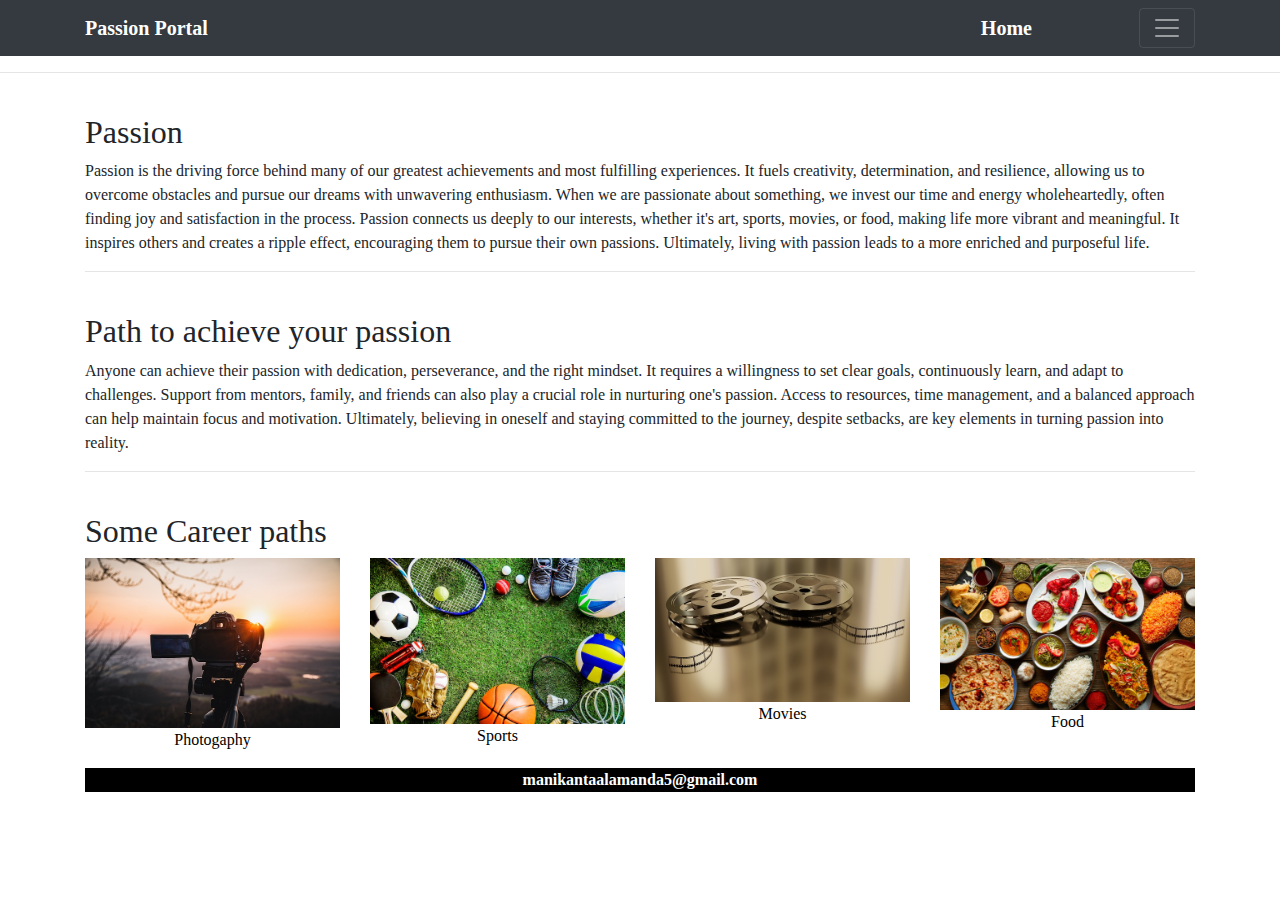
<file: index.html>
<!DOCTYPE html>
<html lang="en">
<head>
    <meta charset="UTF-8">
    <meta name="viewport" content="width=device-width, initial-scale=1.0">
    <title>Document</title>
    <link rel="stylesheet" href="index.css">
    <link rel="stylesheet" href="https://maxcdn.bootstrapcdn.com/bootstrap/4.5.2/css/bootstrap.min.css">
</head>
<style>
    body{
        font-family: serif;
    }
    </style>
<body>
    <nav class="navbar navbar-expand-xs navbar-dark bg-dark sticky-navbar nav_body">
        <div class="container">
            <a href="#" class="navbar-brand"><b>Passion Portal</b></a>
            <a href="index.html" class="navbar-brand home">Home</a>
            
            <button class="navbar-toggler" type="button" data-toggle="collapse" data-target="#navbarNav"  >
                <span class="navbar-toggler-icon"></span>
            </button>
            <div class="collapse navbar-collapse" id="navbarNav">
                <ul class="navbar-nav">
                    
                    <li class="nav-item">
                        <a href="photography.html" class="nav-link active">Photogaphy</a>
                    </li>
                    <li class="nav-item">
                        <a href="sports.html" class="nav-link">Sports</a>
                    </li>
                    <li class="nav-item">
                        <a href="movies.html" class="nav-link">Movies</a>
                    </li>
                    <li class="nav-item">
                        <a href="food.html" class="nav-link">Food</a>
                    </li>
                </ul>
            </div>
        </div>
    </nav><hr>
    <br>
    <div class="container">
        <h2>Passion</h2>
        <p>Passion is the driving force behind many of our greatest achievements and most fulfilling experiences. It fuels creativity, determination, and resilience, allowing us to overcome obstacles and pursue our dreams with unwavering enthusiasm. When we are passionate about something, we invest our time and energy wholeheartedly, often finding joy and satisfaction in the process. Passion connects us deeply to our interests, whether it's art, sports, movies, or food, making life more vibrant and meaningful. It inspires others and creates a ripple effect, encouraging them to pursue their own passions. Ultimately, living with passion leads to a more enriched and purposeful life.
        </p>
        <hr>
        <br>
        <h2>Path to achieve your passion</h2>
        <p>Anyone can achieve their passion with dedication, perseverance, and the right mindset. It requires a willingness to set clear goals, continuously learn, and adapt to challenges. Support from mentors, family, and friends can also play a crucial role in nurturing one's passion. Access to resources, time management, and a balanced approach can help maintain focus and motivation. Ultimately, believing in oneself and staying committed to the journey, despite setbacks, are key elements in turning passion into reality.</p>
        <hr>
        <br>
        <h2>Some Career paths</h2>
        </div>
        <div class="container">
            <div class="row">
            <div class="col-lg-3 col-md-6" ><a href="photography.html"> <img src="photography.jpg"  alt="Photogaphy" class="image-fluid image"><p class="names">Photogaphy</p></a></div>
            <div class="col-lg-3 col-md-6" ><a href="sports.html"><img src="sports.jpeg" alt="Sports" class="image-fluid image"><p class="names">Sports</p></a></div>
            <div class="col-lg-3 col-md-6" ><a href="movies.html"><img src="movie_roll.jpg" alt="Movies" class="image-fluid image"><p class="names">Movies</p></a></div>
            <div class="col-lg-3 col-md-6" ><a href="food.html"><img src="food-.jpg" alt="Food" class="image-fluid image"><p class="names">Food</p></a>
            </div>
          </div>
          
          </div>
          <div class="container"><p class="email">manikantaalamanda5@gmail.com</p></div>
   </body>
   <script src="https://code.jquery.com/jquery-3.5.1.slim.min.js"></script>
   <script src="https://cdn.jsdelivr.net/npm/@popperjs/core@2.9.2/dist/umd/popper.min.js"></script>
   <script src="https://maxcdn.bootstrapcdn.com/bootstrap/4.5.2/js/bootstrap.min.js"></script>

</html>
</file>
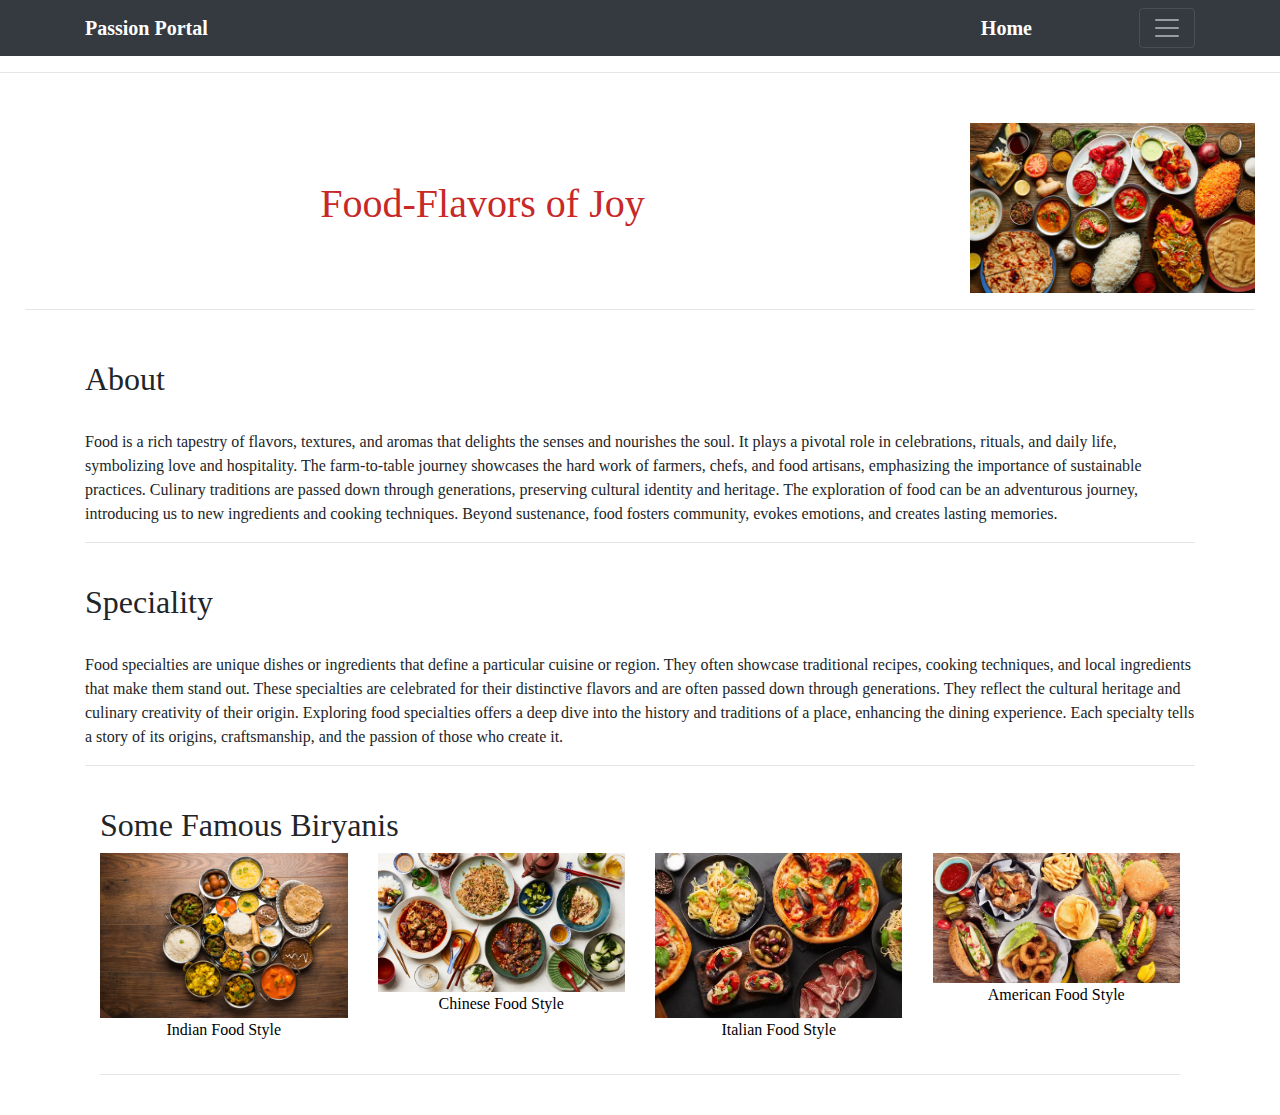
<file: food.html>
<!DOCTYPE html>
<html lang="en">
<head>
    <meta charset="UTF-8">
    <meta name="viewport" content="width=device-width, initial-scale=1.0">
    <title>Food</title>
    <link href="https://stackpath.bootstrapcdn.com/bootstrap/4.5.2/css/bootstrap.min.css" rel="stylesheet">
    <link rel="stylesheet" href="index.css">
</head>
<body>
    <nav class="navbar navbar-expand-xs navbar-dark bg-dark sticky-navbar nav_body">
        <div class="container">
            <a href="#" class="navbar-brand"><b>Passion Portal</b></a>
            <a href="index.html" class="navbar-brand home">Home</a>
            
            <button class="navbar-toggler" type="button" data-toggle="collapse" data-target="#navbarNav" aria-controls="navbarNav" aria-expanded="false" aria-label="Toggle navigation">
                <span class="navbar-toggler-icon"></span>
            </button>
            <div class="collapse navbar-collapse" id="navbarNav">
                <ul class="navbar-nav">
                    <li class="nav-item">
                        <a href="photography.html" class="nav-link ">Photogaphy</a>
                    </li>
                    <li class="nav-item">
                        <a href="sports.html" class="nav-link">Sports</a>
                    </li>
                    <li class="nav-item">
                        <a href="movies.html" class="nav-link">Movies</a>
                    </li>
                    <li class="nav-item">
                        <a href="food.html" class="nav-link active">Food</a>
                    </li>
                </ul>
            </div>
        </div>
    </nav><hr>
    <br>
    <div class="head">
        <div class="container-fluid">
            <div class="row">
                <div class="col-sm-9 col-12 biriyani">
                    <h1 class="biriyani_title">Food-Flavors of Joy</h1>
                </div>
                <div class="col-sm-3 col-12">
                    <img src="food-.jpg" class="img-fluid image" alt="Food">
                </div>
            </div>
            <hr>
        </div>
    </div>
    <br>
    <div class="biriyanibody">
        <div class="container"><h2>About</h2><br>
       <p> Food is a rich tapestry of flavors, textures, and aromas that delights the senses and nourishes the soul. It plays a pivotal role in celebrations, rituals, and daily life, symbolizing love and hospitality. The farm-to-table journey showcases the hard work of farmers, chefs, and food artisans, emphasizing the importance of sustainable practices. Culinary traditions are passed down through generations, preserving cultural identity and heritage. The exploration of food can be an adventurous journey, introducing us to new ingredients and cooking techniques. Beyond sustenance, food fosters community, evokes emotions, and creates lasting memories.
       </p><div>
    <hr>
    <br>

    <h2>Speciality</h2><br>
    <p>Food specialties are unique dishes or ingredients that define a particular cuisine or region. They often showcase traditional recipes, cooking techniques, and local ingredients that make them stand out. These specialties are celebrated for their distinctive flavors and are often passed down through generations. They reflect the cultural heritage and culinary creativity of their origin. Exploring food specialties offers a deep dive into the history and traditions of a place, enhancing the dining experience. Each specialty tells a story of its origins, craftsmanship, and the passion of those who create it.
    </p>
<hr>
<br>

<div class="container">
    <h2>Some Famous Biryanis</h2>
    <div class="row">
        <div class="col-lg-3 col-md-6">
            <img src="indian_style.jpg" class="img-fluid" alt="Indian Food Style">
            <p class="names">Indian Food Style</p>
        </div>
        <div class="col-lg-3 col-md-6">
            <img src="chinese_foodstyle.jpg" class="img-fluid" alt="Chinese Food Style">
            <p class="names">Chinese Food Style</p>
        </div>
        <div class="col-lg-3 col-md-6">
            <img src="italian.webp" class="img-fluid" alt="Italian Food Style">
            <p class="names">Italian Food Style</p>
        </div>
        <div class="col-lg-3 col-md-6">
            <img src="americal_foodstyle.jpg" class="img-fluid" alt="American Food Style">
            <p class="names">American Food Style</p>
        </div>
    </div>
    <hr>
<br>
</div>
<script src="https://code.jquery.com/jquery-3.5.1.slim.min.js"></script>
<script src="https://cdn.jsdelivr.net/npm/@popperjs/core@2.9.2/dist/umd/popper.min.js"></script>
<script src="https://maxcdn.bootstrapcdn.com/bootstrap/4.5.2/js/bootstrap.min.js"></script>

</body>
</html>
</file>
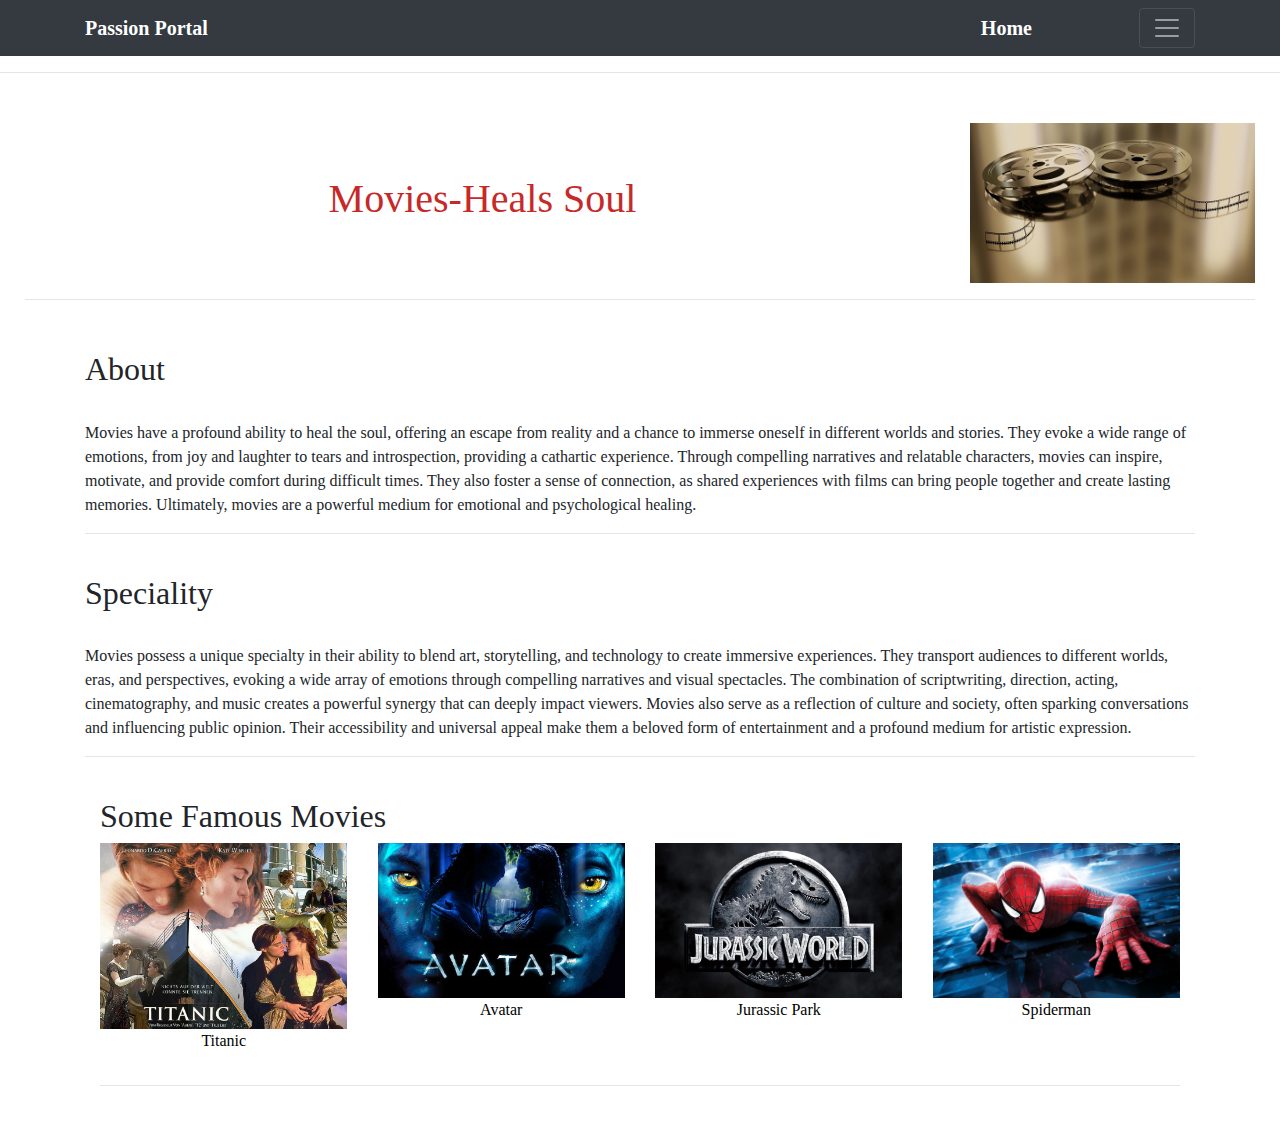
<file: movies.html>
<!DOCTYPE html>
<html lang="en">
<head>
    <meta charset="UTF-8">
    <meta name="viewport" content="width=device-width, initial-scale=1.0">
    <title>Movies</title>
    <link href="https://stackpath.bootstrapcdn.com/bootstrap/4.5.2/css/bootstrap.min.css" rel="stylesheet">
    <link rel="stylesheet" href="index.css">
</head>
<body>
    <nav class="navbar navbar-expand-xs navbar-dark bg-dark sticky-navbar nav_body">
        <div class="container">
            <a href="#" class="navbar-brand"><b>Passion Portal</b></a>
            <a href="index.html" class="navbar-brand home">Home</a>
            
            <button class="navbar-toggler" type="button" data-toggle="collapse" data-target="#navbarNav" aria-controls="navbarNav" aria-expanded="false" aria-label="Toggle navigation">
                <span class="navbar-toggler-icon"></span>
            </button>
            <div class="collapse navbar-collapse" id="navbarNav">
                <ul class="navbar-nav">
                    <li class="nav-item">
                        <a href="photography.html" class="nav-link ">Photogaphy</a>
                    </li>
                    <li class="nav-item">
                        <a href="sports.html" class="nav-link">Sports</a>
                    </li>
                    <li class="nav-item">
                        <a href="movies.html" class="nav-link active">Movies</a>
                    </li>
                    <li class="nav-item">
                        <a href="food.html" class="nav-link">Food</a>
                    </li>
                </ul>
            </div>
        </div>
    </nav><hr>
    <br>
    <div class="head">
        <div class="container-fluid">
            <div class="row">
                <div class="col-sm-9 col-12 biriyani">
                    <h1 class="biriyani_title">Movies-Heals Soul</h1>
                </div>
                <div class="col-sm-3 col-12">
                    <img src="movie_roll.jpg" class="img-fluid image" alt="Biriyani">
                </div>
            </div>
            <hr>
        </div>
    </div>
    <br>
    <div class="biriyanibody">
        <div class="container"><h2>About</h2><br>
       <p>Movies have a profound ability to heal the soul, offering an escape from reality and a chance to immerse oneself in different worlds and stories. They evoke a wide range of emotions, from joy and laughter to tears and introspection, providing a cathartic experience. Through compelling narratives and relatable characters, movies can inspire, motivate, and provide comfort during difficult times. They also foster a sense of connection, as shared experiences with films can bring people together and create lasting memories. Ultimately, movies are a powerful medium for emotional and psychological healing. </p><div>
    <hr>
    <br>

    <h2>Speciality</h2><br>
    <p>Movies possess a unique specialty in their ability to blend art, storytelling, and technology to create immersive experiences. They transport audiences to different worlds, eras, and perspectives, evoking a wide array of emotions through compelling narratives and visual spectacles. The combination of scriptwriting, direction, acting, cinematography, and music creates a powerful synergy that can deeply impact viewers. Movies also serve as a reflection of culture and society, often sparking conversations and influencing public opinion. Their accessibility and universal appeal make them a beloved form of entertainment and a profound medium for artistic expression.</p>
<hr>
<br>

<div class="container">
    <h2>Some Famous Movies</h2>
    <div class="row">
        <div class="col-lg-3 col-md-6">
            <img src="titanic.jpg" class="img-fluid" alt="Titanic Movie">
            <p class="names">Titanic</p>
        </div>
        <div class="col-lg-3 col-md-6">
            <img src="avatar.jpg" class="img-fluid" alt="Avatar">
            <p class="names">Avatar</p>
        </div>
        <div class="col-lg-3 col-md-6">
            <img src="jurassic_park.jpeg" class="img-fluid" alt="jurassic_park">
            <p class="names">Jurassic Park</p>
        </div>
        <div class="col-lg-3 col-md-6">
            <img src="spiderman.jpg" class="img-fluid" alt="Pakistani Biryani">
            <p class="names">Spiderman</p>
        </div>
    </div>
    <hr>
<br>
</div>
<script src="https://code.jquery.com/jquery-3.5.1.slim.min.js"></script>
<script src="https://cdn.jsdelivr.net/npm/@popperjs/core@2.9.2/dist/umd/popper.min.js"></script>
<script src="https://maxcdn.bootstrapcdn.com/bootstrap/4.5.2/js/bootstrap.min.js"></script>

</body>
</html>
</file>
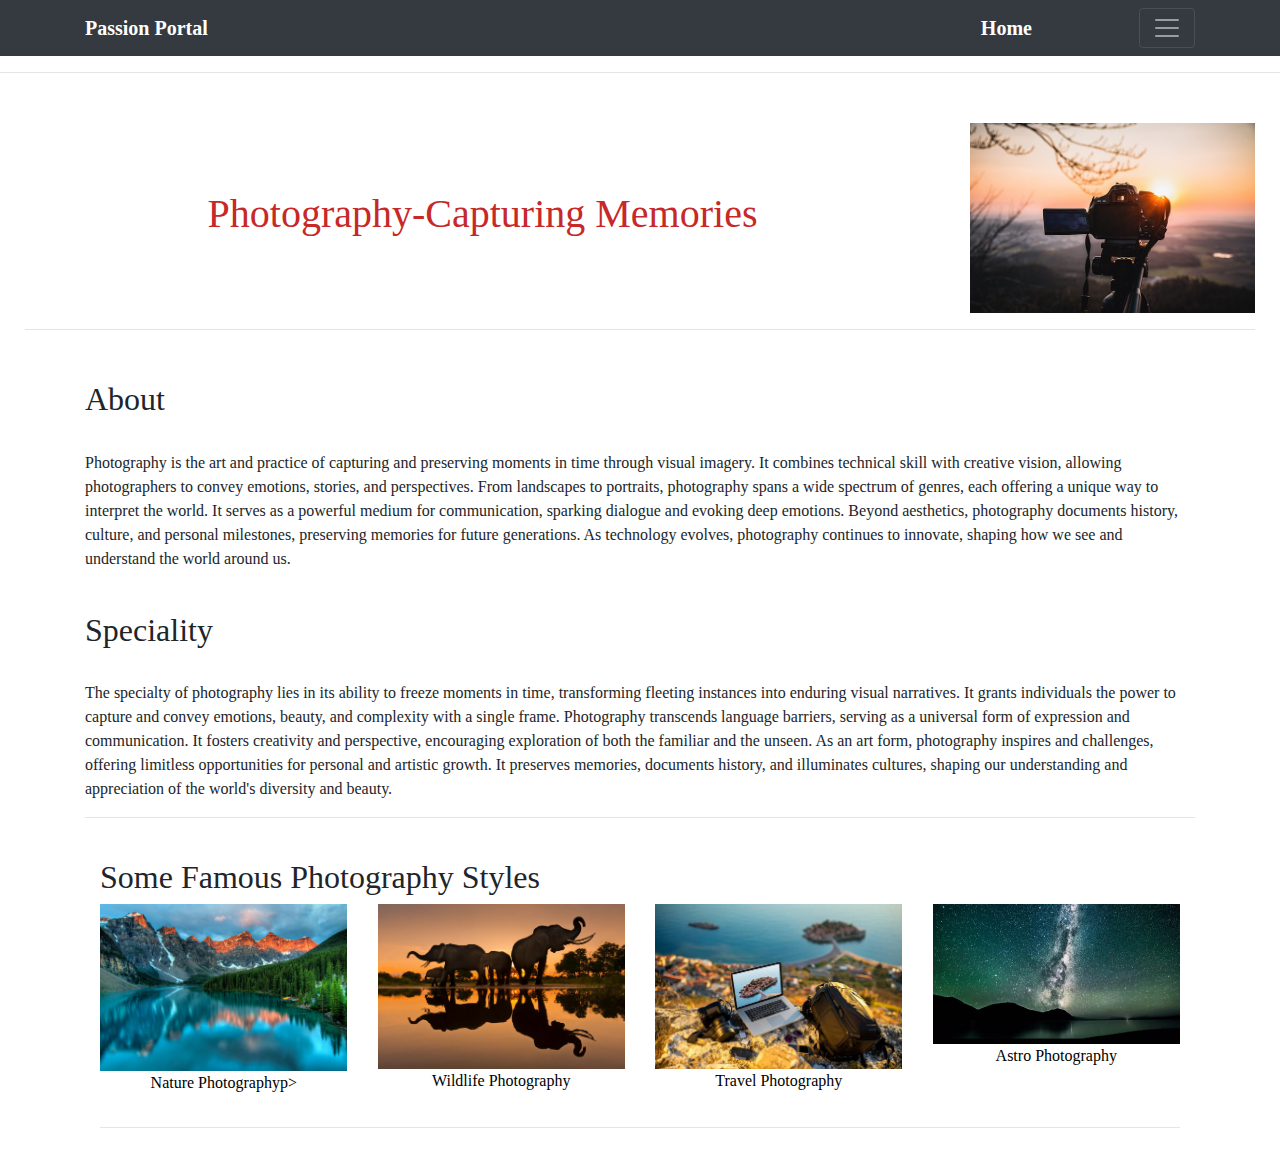
<file: photography.html>
<!DOCTYPE html>
<html lang="en">
<head>
    <meta charset="UTF-8">
    <meta name="viewport" content="width=device-width, initial-scale=1.0">
    <title>Photography</title>
    <link href="https://stackpath.bootstrapcdn.com/bootstrap/4.5.2/css/bootstrap.min.css" rel="stylesheet">
    <link rel="stylesheet" href="index.css">
</head>
<body>
    <nav class="navbar navbar-expand-xs navbar-dark bg-dark sticky-navbar nav_body">
        <div class="container">
            <a href="#" class="navbar-brand"><b>Passion Portal</b></a>
            <a href="index.html" class="navbar-brand home">Home</a>
            
            <button class="navbar-toggler" type="button" data-toggle="collapse" data-target="#navbarNav" aria-controls="navbarNav" aria-expanded="false" aria-label="Toggle navigation">
                <span class="navbar-toggler-icon"></span>
            </button>
            <div class="collapse navbar-collapse" id="navbarNav">
                <ul class="navbar-nav">
                    <li class="nav-item">
                        <a href="photography.html" class="nav-link active">Photogaphy</a>
                    </li>
                    <li class="nav-item">
                        <a href="sports.html" class="nav-link">Sports</a>
                    </li>
                    <li class="nav-item">
                        <a href="movies.html" class="nav-link">Movies</a>
                    </li>
                    <li class="nav-item">
                        <a href="food.html" class="nav-link">Food</a>
                    </li>
                </ul>
            </div>
        </div>
    </nav><hr>
    <br>
    
    <div class="head">
        <div class="container-fluid">
            <div class="row">
                <div class="col-sm-9 col-12 biriyani">
                    <h1 class="biriyani_title">Photography-Capturing Memories</h1>
                </div>
                <div class="col-sm-3 col-12">
                    <img src="photography.jpg" class="img-fluid image" alt="Biriyani">
                </div>
            </div>
            <hr>
        </div>
    </div>
    <br>
    <div class="biriyanibody">
        <div class="container"><h2>About</h2><br>
       <p>Photography is the art and practice of capturing and preserving moments in time through visual imagery. It combines technical skill with creative vision, allowing photographers to convey emotions, stories, and perspectives. From landscapes to portraits, photography spans a wide spectrum of genres, each offering a unique way to interpret the world. It serves as a powerful medium for communication, sparking dialogue and evoking deep emotions. Beyond aesthetics, photography documents history, culture, and personal milestones, preserving memories for future generations. As technology evolves, photography continues to innovate, shaping how we see and understand the world around us.
       </p> <br>

    <h2>Speciality</h2><br>
    <p>The specialty of photography lies in its ability to freeze moments in time, transforming fleeting instances into enduring visual narratives. It grants individuals the power to capture and convey emotions, beauty, and complexity with a single frame. Photography transcends language barriers, serving as a universal form of expression and communication. It fosters creativity and perspective, encouraging exploration of both the familiar and the unseen. As an art form, photography inspires and challenges, offering limitless opportunities for personal and artistic growth. It preserves memories, documents history, and illuminates cultures, shaping our understanding and appreciation of the world's diversity and beauty.</p>
<hr>
<br>

<div class="container">
    <h2>Some Famous Photography Styles</h2>
    <div class="row">
        <div class="col-lg-3 col-md-6">
            <img src="nature_photography.jpg" class="img-fluid" alt="Nature Photography">
            <p class="names">Nature Photographyp>
        </div>
        <div class="col-lg-3 col-md-6">
            <img src="wildlife_photography.jpeg" class="img-fluid" alt="Wildlife Photography">
            <p class="names">Wildlife Photography</p>
        </div>
        <div class="col-lg-3 col-md-6">
            <img src="travel_photography.jpg" class="img-fluid" alt="Travel Photography">
            <p class="names">Travel Photography</p>
        </div>
        <div class="col-lg-3 col-md-6">
            <img src="astro_photography.jpg" class="img-fluid" alt="Astro Photography">
            <p class="names">Astro Photography</p>
        </div>
    </div>
    <hr>
<br>
</div>
<script src="https://code.jquery.com/jquery-3.5.1.slim.min.js"></script>
<script src="https://cdn.jsdelivr.net/npm/@popperjs/core@2.9.2/dist/umd/popper.min.js"></script>
<script src="https://maxcdn.bootstrapcdn.com/bootstrap/4.5.2/js/bootstrap.min.js"></script>

</body>
</html>
</file>
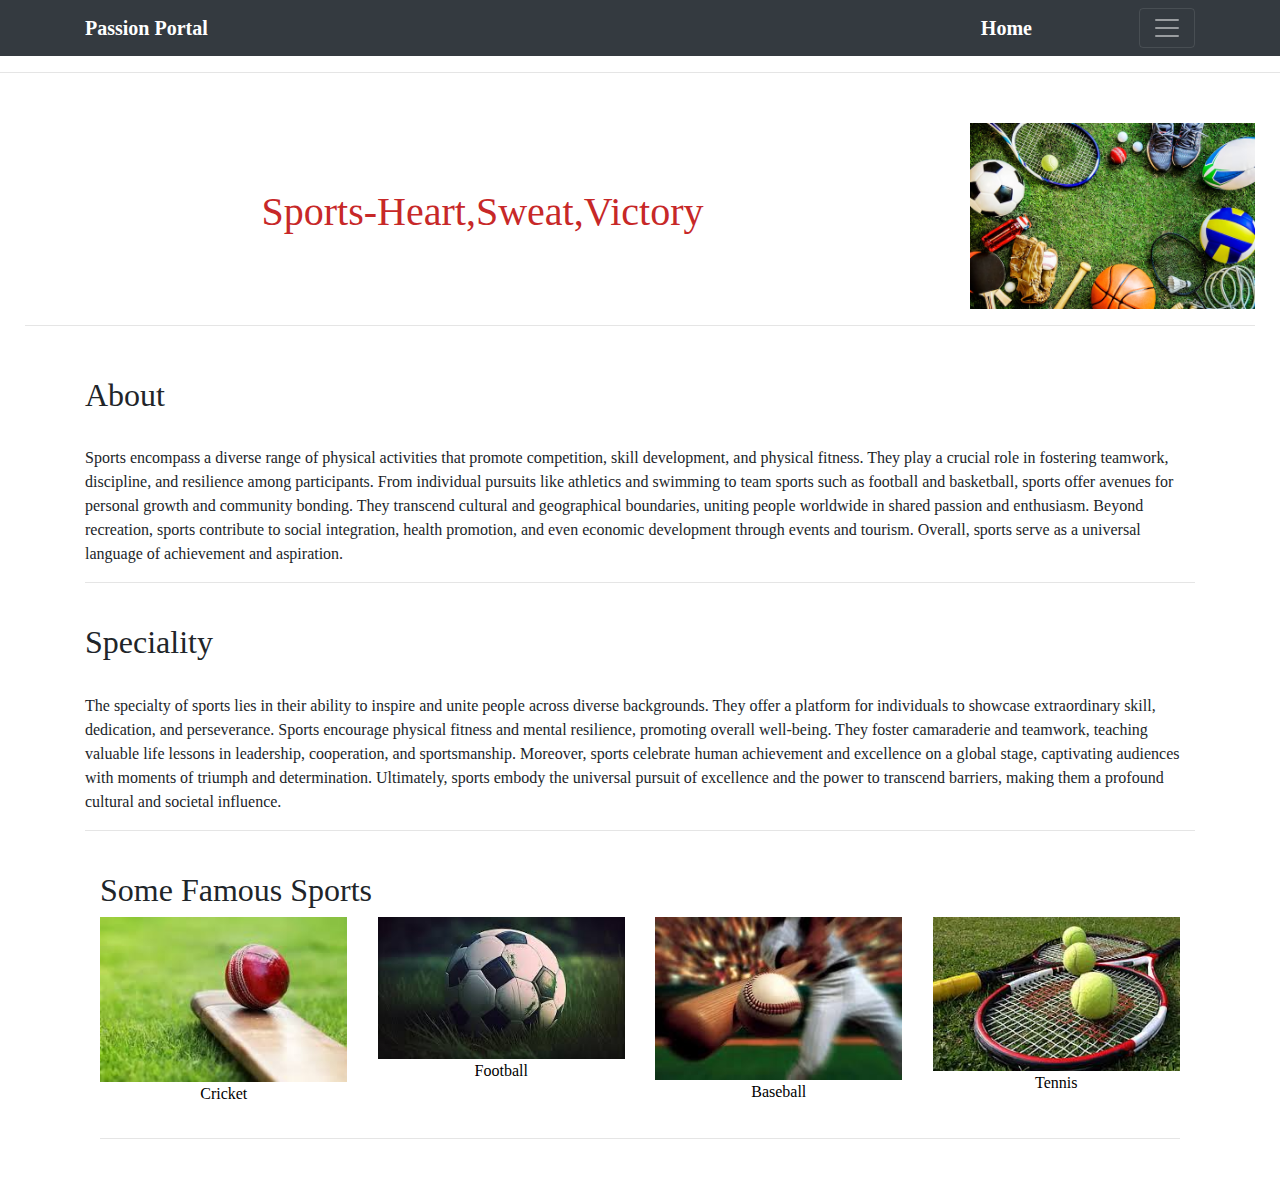
<file: sports.html>
<!DOCTYPE html>
<html lang="en">
<head>
    <meta charset="UTF-8">
    <meta name="viewport" content="width=device-width, initial-scale=1.0">
    <title>Sports</title>
    <link href="https://stackpath.bootstrapcdn.com/bootstrap/4.5.2/css/bootstrap.min.css" rel="stylesheet">
    <link rel="stylesheet" href="index.css">
</head>
<body>
    <nav class="navbar navbar-expand-xs navbar-dark bg-dark sticky-navbar nav_body">
        <div class="container">
            <a href="#" class="navbar-brand"><b>Passion Portal</b></a>
            <a href="index.html" class="navbar-brand home">Home</a>
            
            <button class="navbar-toggler" type="button" data-toggle="collapse" data-target="#navbarNav" aria-controls="navbarNav" aria-expanded="false" aria-label="Toggle navigation">
                <span class="navbar-toggler-icon"></span>
            </button>
            <div class="collapse navbar-collapse" id="navbarNav">
                <ul class="navbar-nav">
                    <li class="nav-item">
                        <a href="photography.html" class="nav-link ">Photogaphy</a>
                    </li>
                    <li class="nav-item">
                        <a href="sports.html" class="nav-link active">Sports</a>
                    </li>
                    <li class="nav-item">
                        <a href="movies.html" class="nav-link">Movies</a>
                    </li>
                    <li class="nav-item">
                        <a href="food.html" class="nav-link">Food</a>
                    </li>
                </ul>
            </div>
        </div>
    </nav><hr>
    <br>
    <div class="head">
        <div class="container-fluid">
            <div class="row">
                <div class="col-sm-9 col-12 biriyani">
                    <h1 class="biriyani_title">Sports-Heart,Sweat,Victory</h1>
                </div>
                <div class="col-sm-3 col-12">
                    <img src="sports.jpeg" class="img-fluid image" alt="Biriyani">
                </div>
            </div>
            <hr>
        </div>
    </div>
    <br>
    <div class="biriyanibody">
        <div class="container"><h2>About</h2><br>
       <p>Sports encompass a diverse range of physical activities that promote competition, skill development, and physical fitness. They play a crucial role in fostering teamwork, discipline, and resilience among participants. From individual pursuits like athletics and swimming to team sports such as football and basketball, sports offer avenues for personal growth and community bonding. They transcend cultural and geographical boundaries, uniting people worldwide in shared passion and enthusiasm. Beyond recreation, sports contribute to social integration, health promotion, and even economic development through events and tourism. Overall, sports serve as a universal language of achievement and aspiration.</p><hr>
    <br>

    <h2>Speciality</h2><br>
    <p>The specialty of sports lies in their ability to inspire and unite people across diverse backgrounds. They offer a platform for individuals to showcase extraordinary skill, dedication, and perseverance. Sports encourage physical fitness and mental resilience, promoting overall well-being. They foster camaraderie and teamwork, teaching valuable life lessons in leadership, cooperation, and sportsmanship. Moreover, sports celebrate human achievement and excellence on a global stage, captivating audiences with moments of triumph and determination. Ultimately, sports embody the universal pursuit of excellence and the power to transcend barriers, making them a profound cultural and societal influence.






    </p><hr>
<br>

<div class="container">
    <h2>Some Famous Sports</h2>
    <div class="row">
        <div class="col-lg-3 col-md-3">
            <img src="cricket.jpeg" class="img-fluid" alt="Cricket">
            <p class="names">Cricket</p>
        </div>
        <div class="col-lg-3 col-md-3">
            <img src="football.jpeg" class="img-fluid" alt="Football">
            <p class="names">Football</p>
        </div>
        <div class="col-lg-3 col-md-3">
            <img src="baseball.jpeg" class="img-fluid" alt="baseball">
            <p class="names">Baseball</p>
        </div>
        <div class="col-lg-3 col-md-3">
            <img src="tennis.jpeg" class="img-fluid" alt="Tennis">
            <p class="names">Tennis</p>
        </div>
    </div>
    <hr>
<br>
</div>
<script src="https://code.jquery.com/jquery-3.5.1.slim.min.js"></script>
<script src="https://cdn.jsdelivr.net/npm/@popperjs/core@2.9.2/dist/umd/popper.min.js"></script>
<script src="https://maxcdn.bootstrapcdn.com/bootstrap/4.5.2/js/bootstrap.min.js"></script>

</body>
</html>
</file>
<file: index.css>
.navbar_{
    background-color: aqua;
}
.home{
    text-decoration: none;
    color:white;
    font-weight: bold;
    padding-left: 60%;
}
home:hover{
    text-decoration: none;
}
body{
    font-family: serif;
}

.biriyanibody{
    align-content: center;
}
.head {
    height: auto;
    width: 100%;
    /* border: 2px solid black; */
    /* border-radius: 2px; */
    padding: 10px;
}
*{
    box-sizing: border-box;
}
.email{
    background-color: black;
    border:0;
    margin:0;
    color:white;
    font-weight: bold;
    text-align: center;
}
.biriyani {
    display: flex;
    align-items: center;
    justify-content: center;
}

.image {
    max-width: 100%;
    height: auto;
    display: block;
    margin: auto;
}
.names{
    text-align: center;
    text-decoration: none;
    color:black;
}
body{
    font-family: serif;
    
}
.biriyani_title{
    color:rgb(199, 40, 40);
}
</file>
